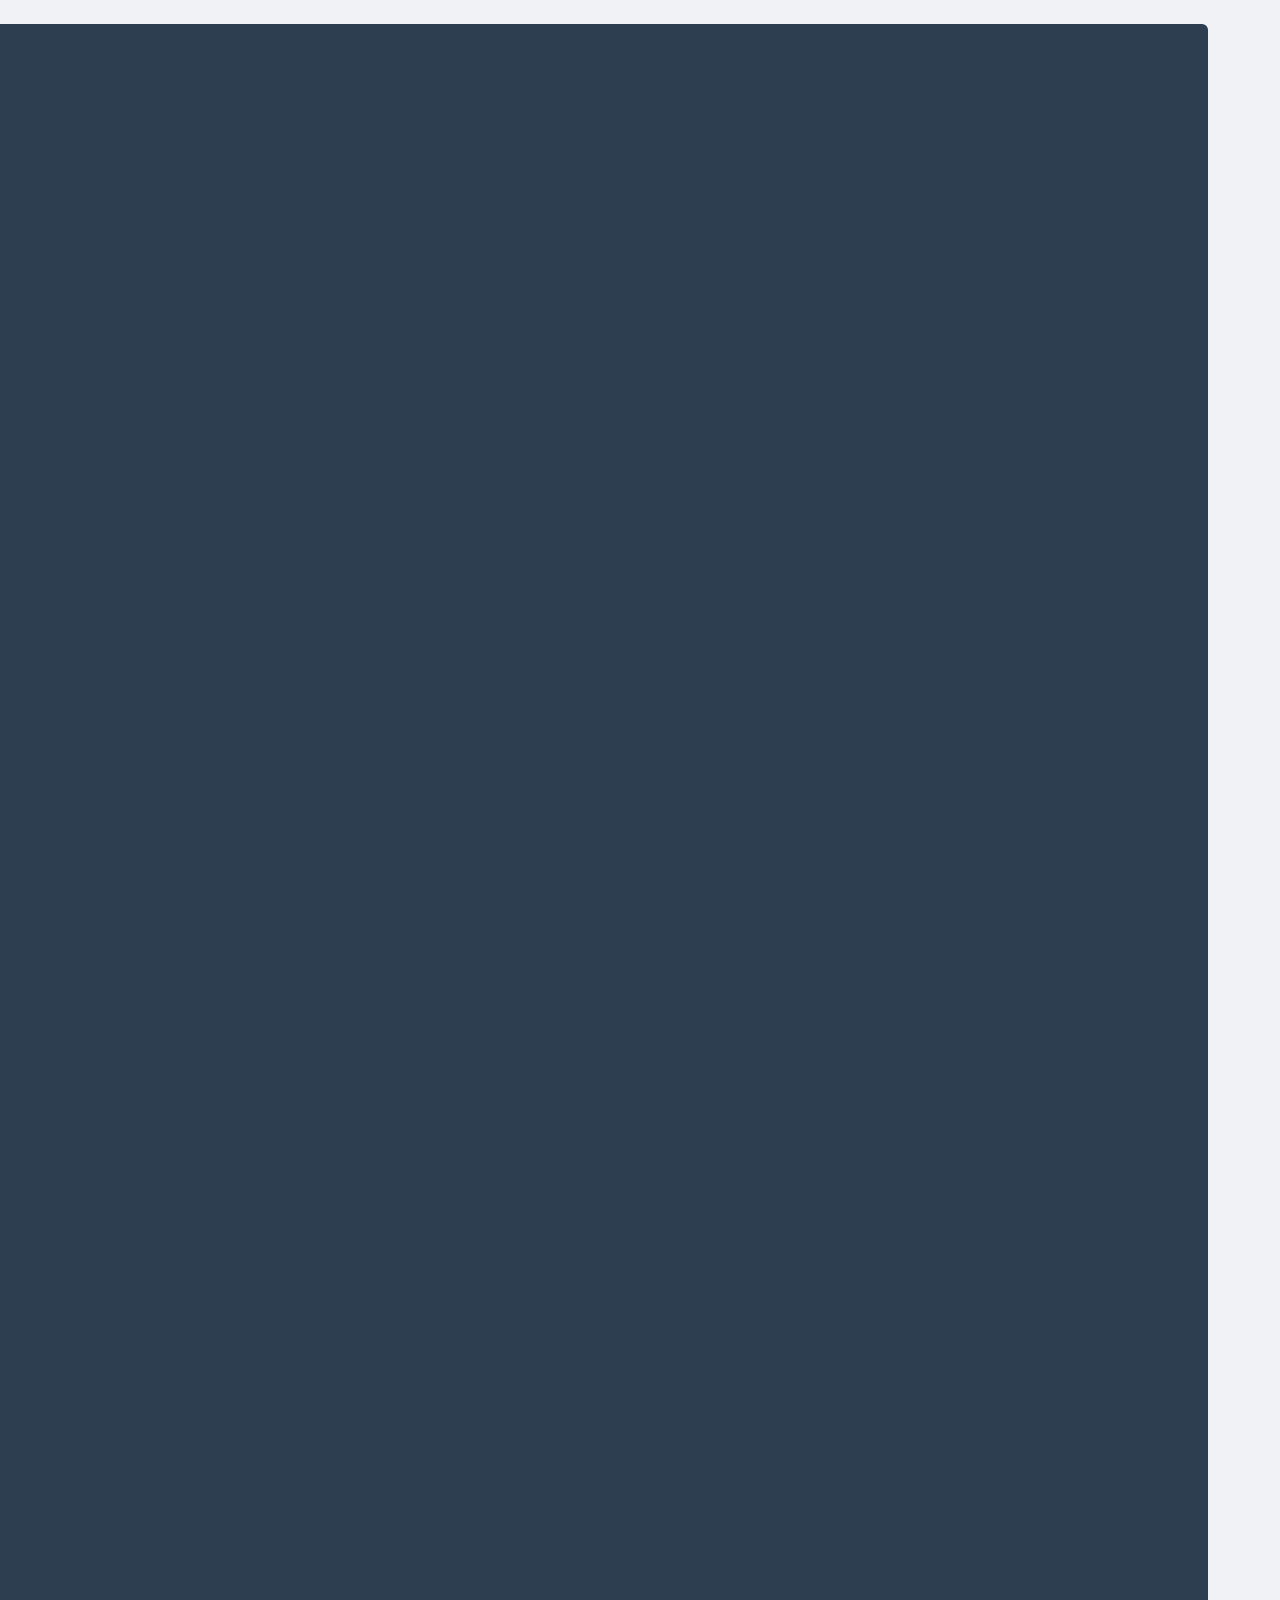
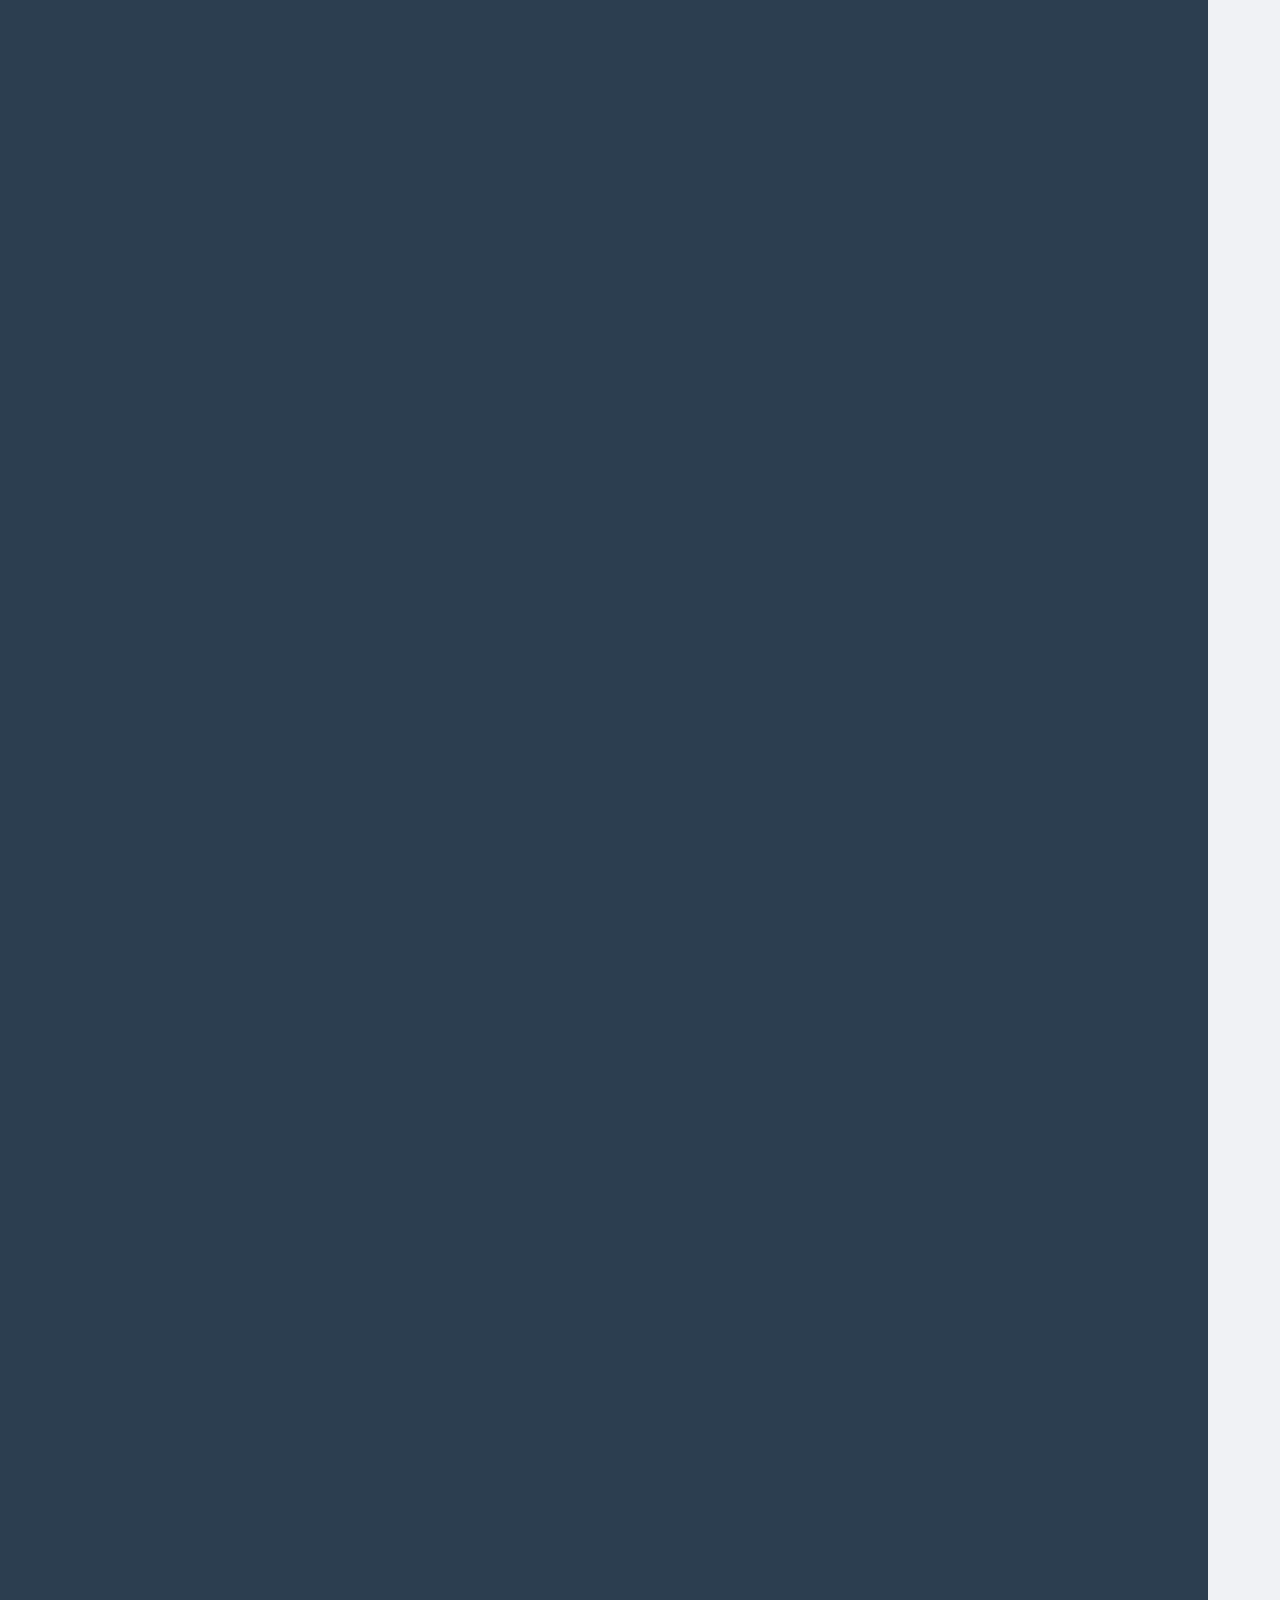
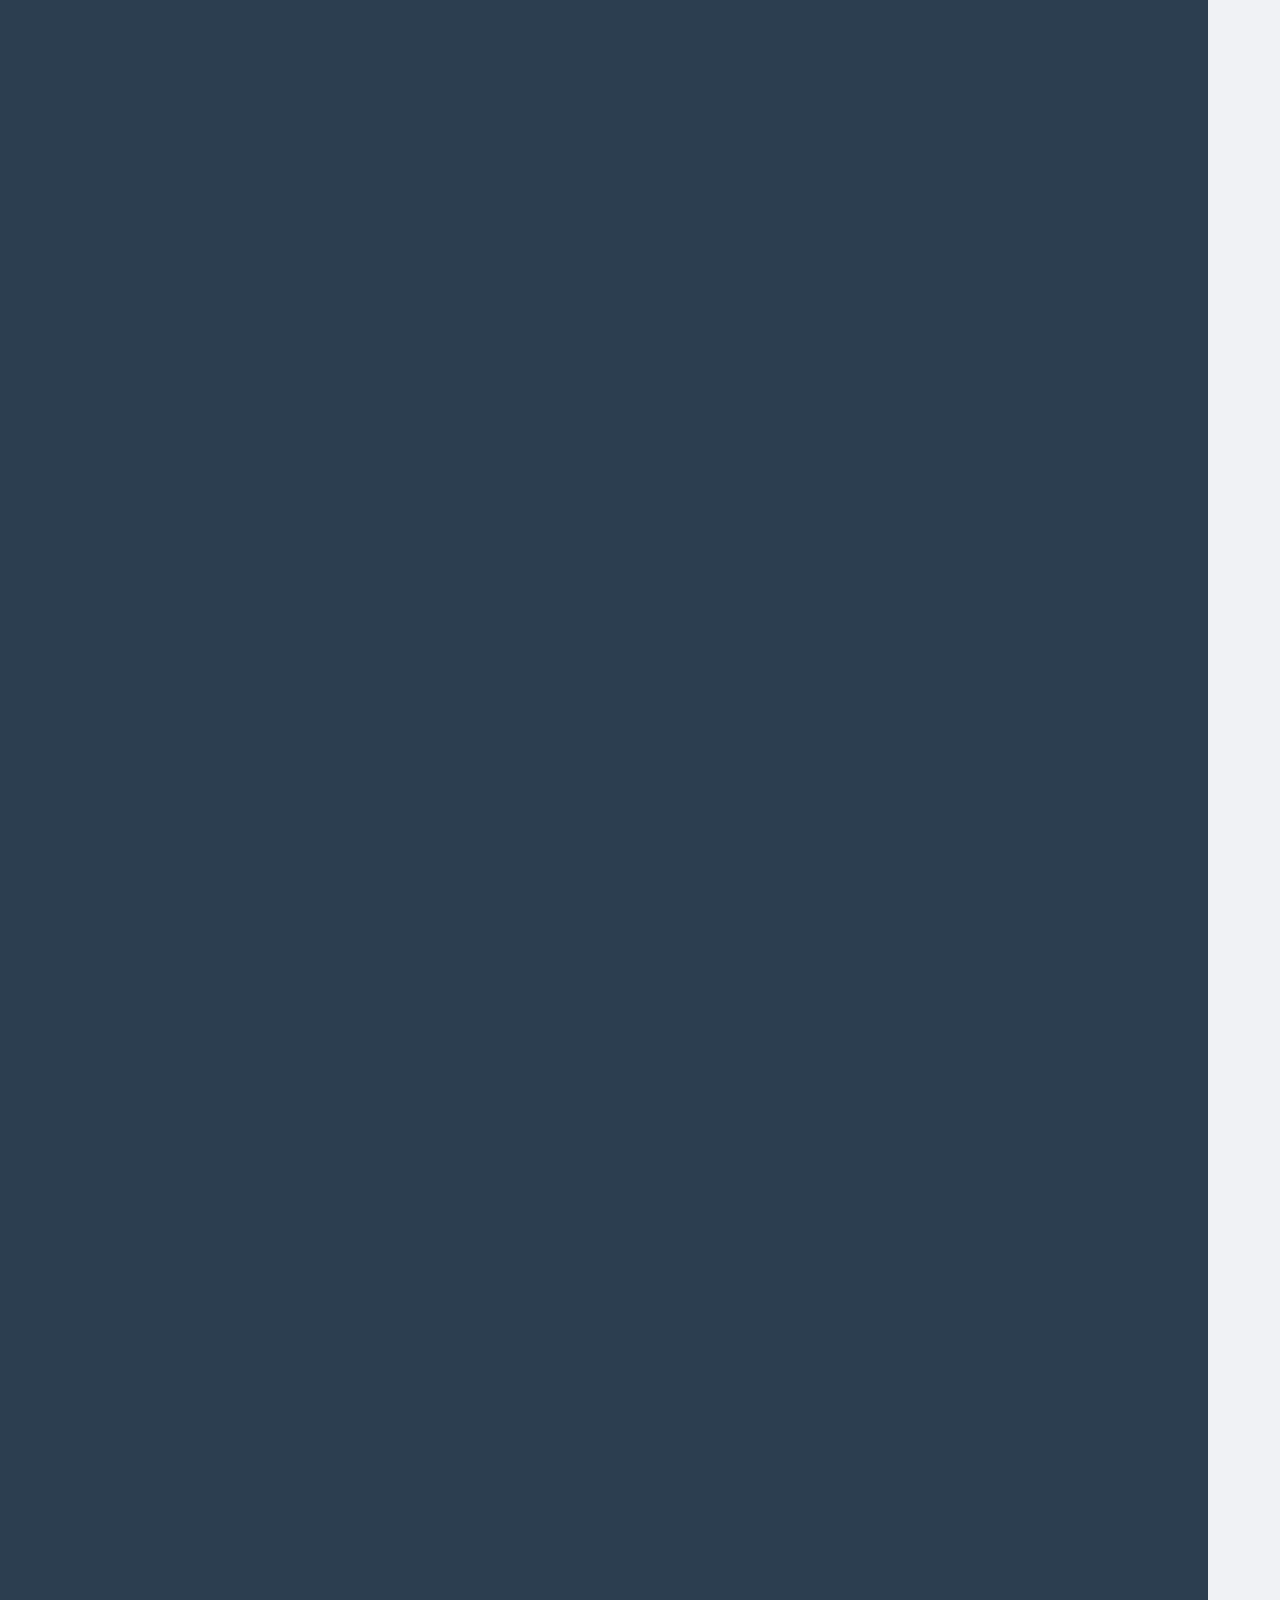
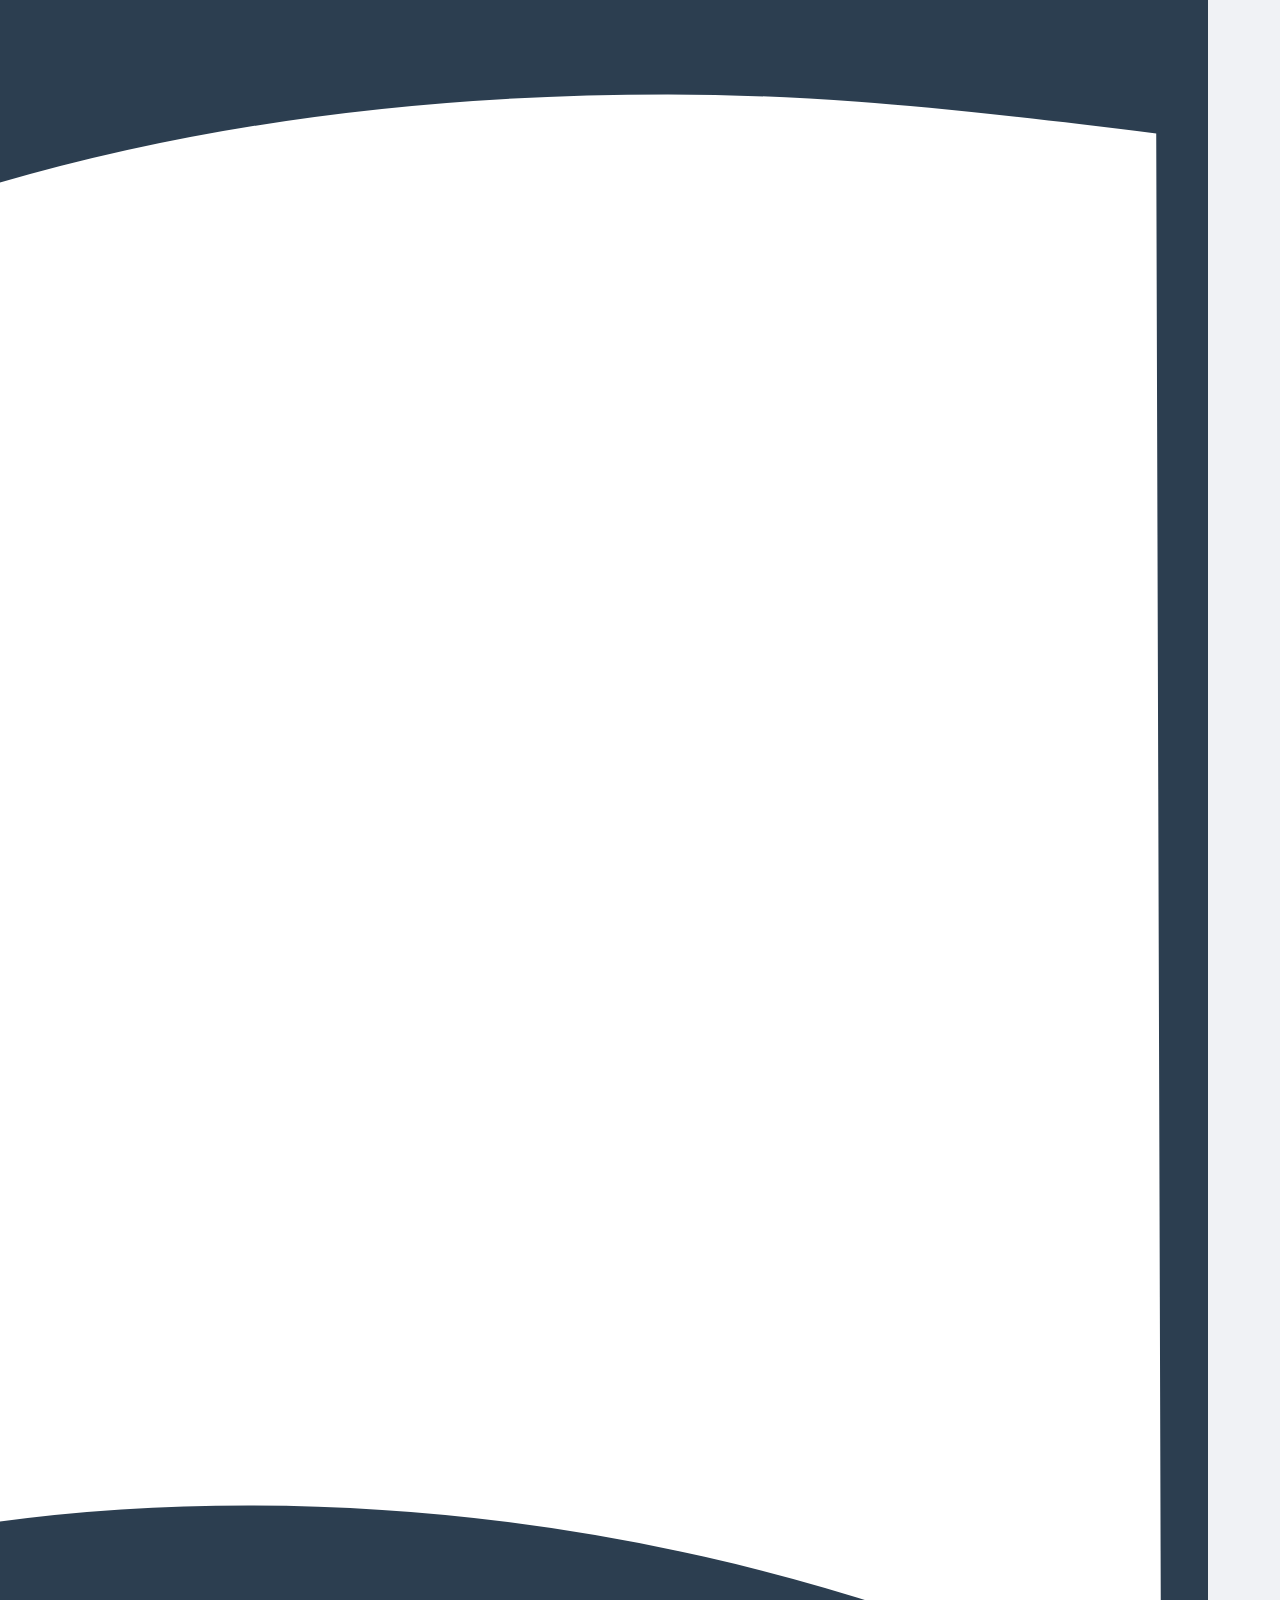
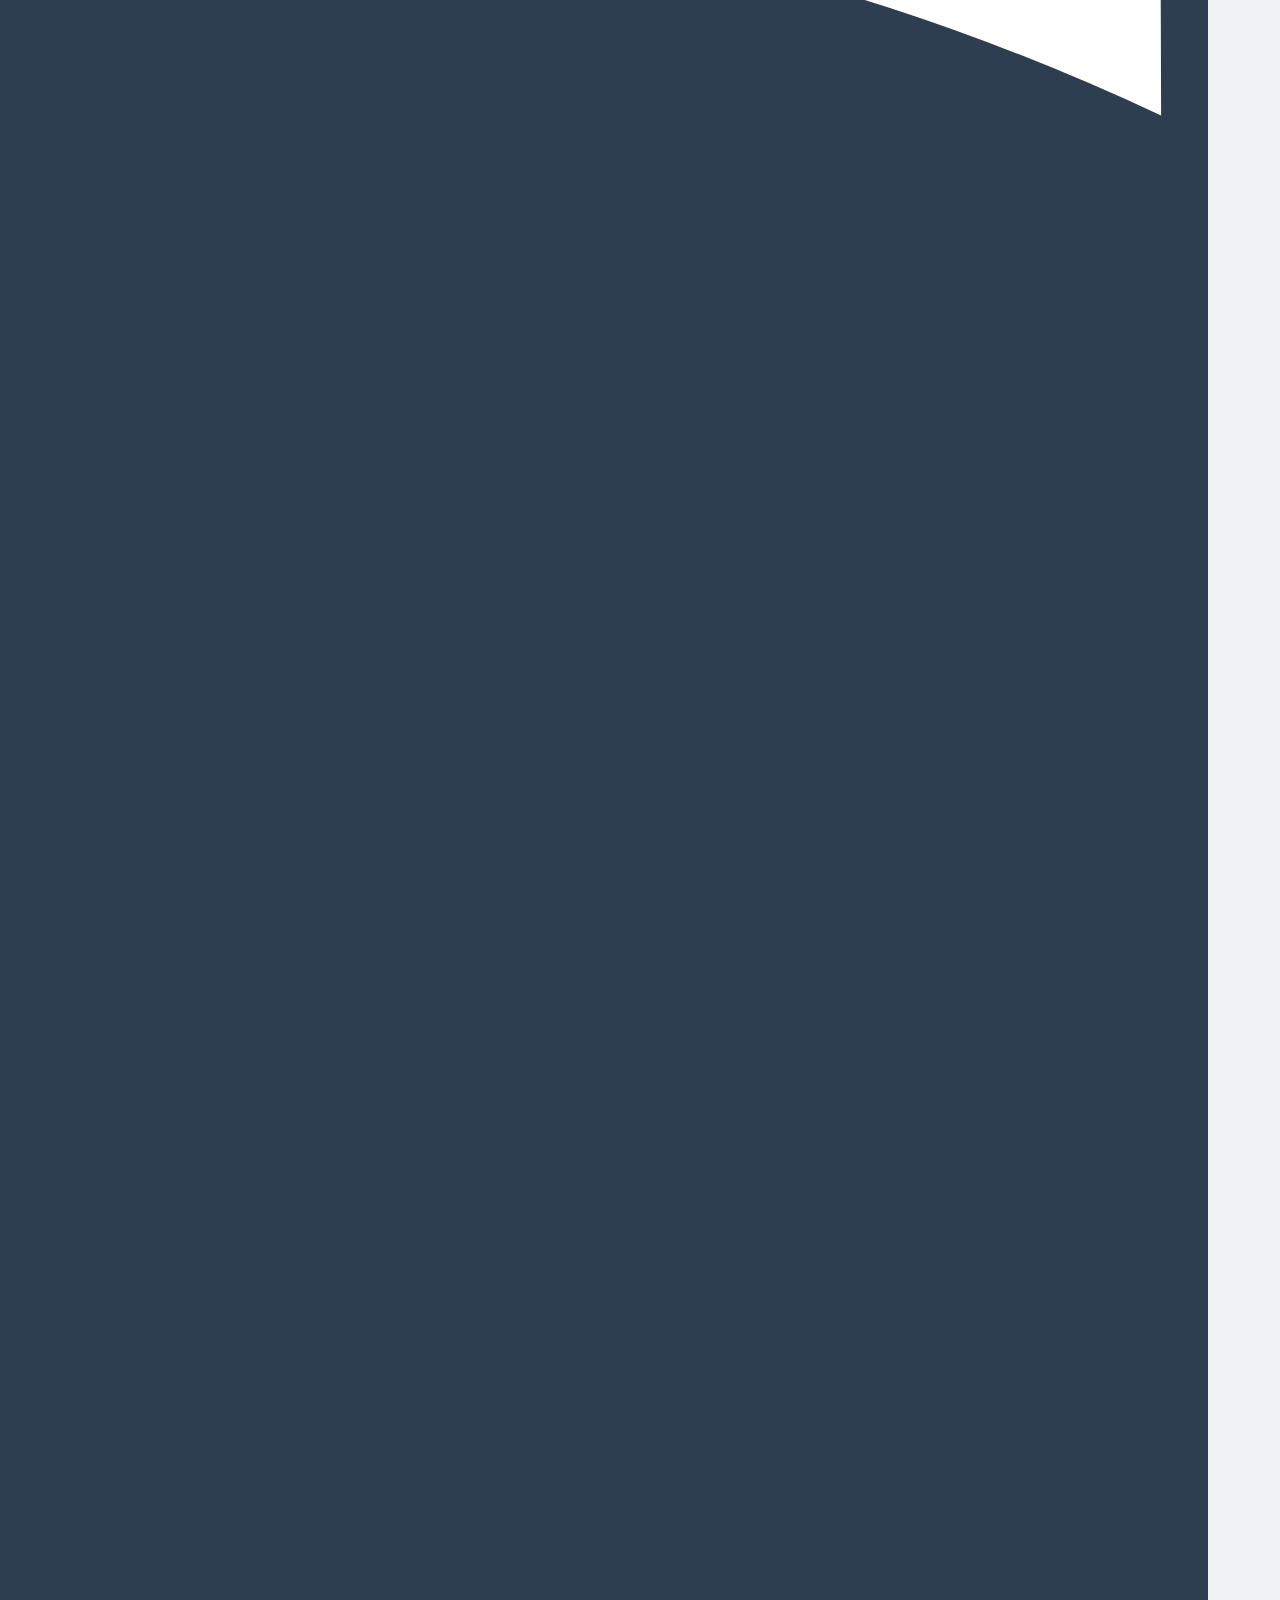
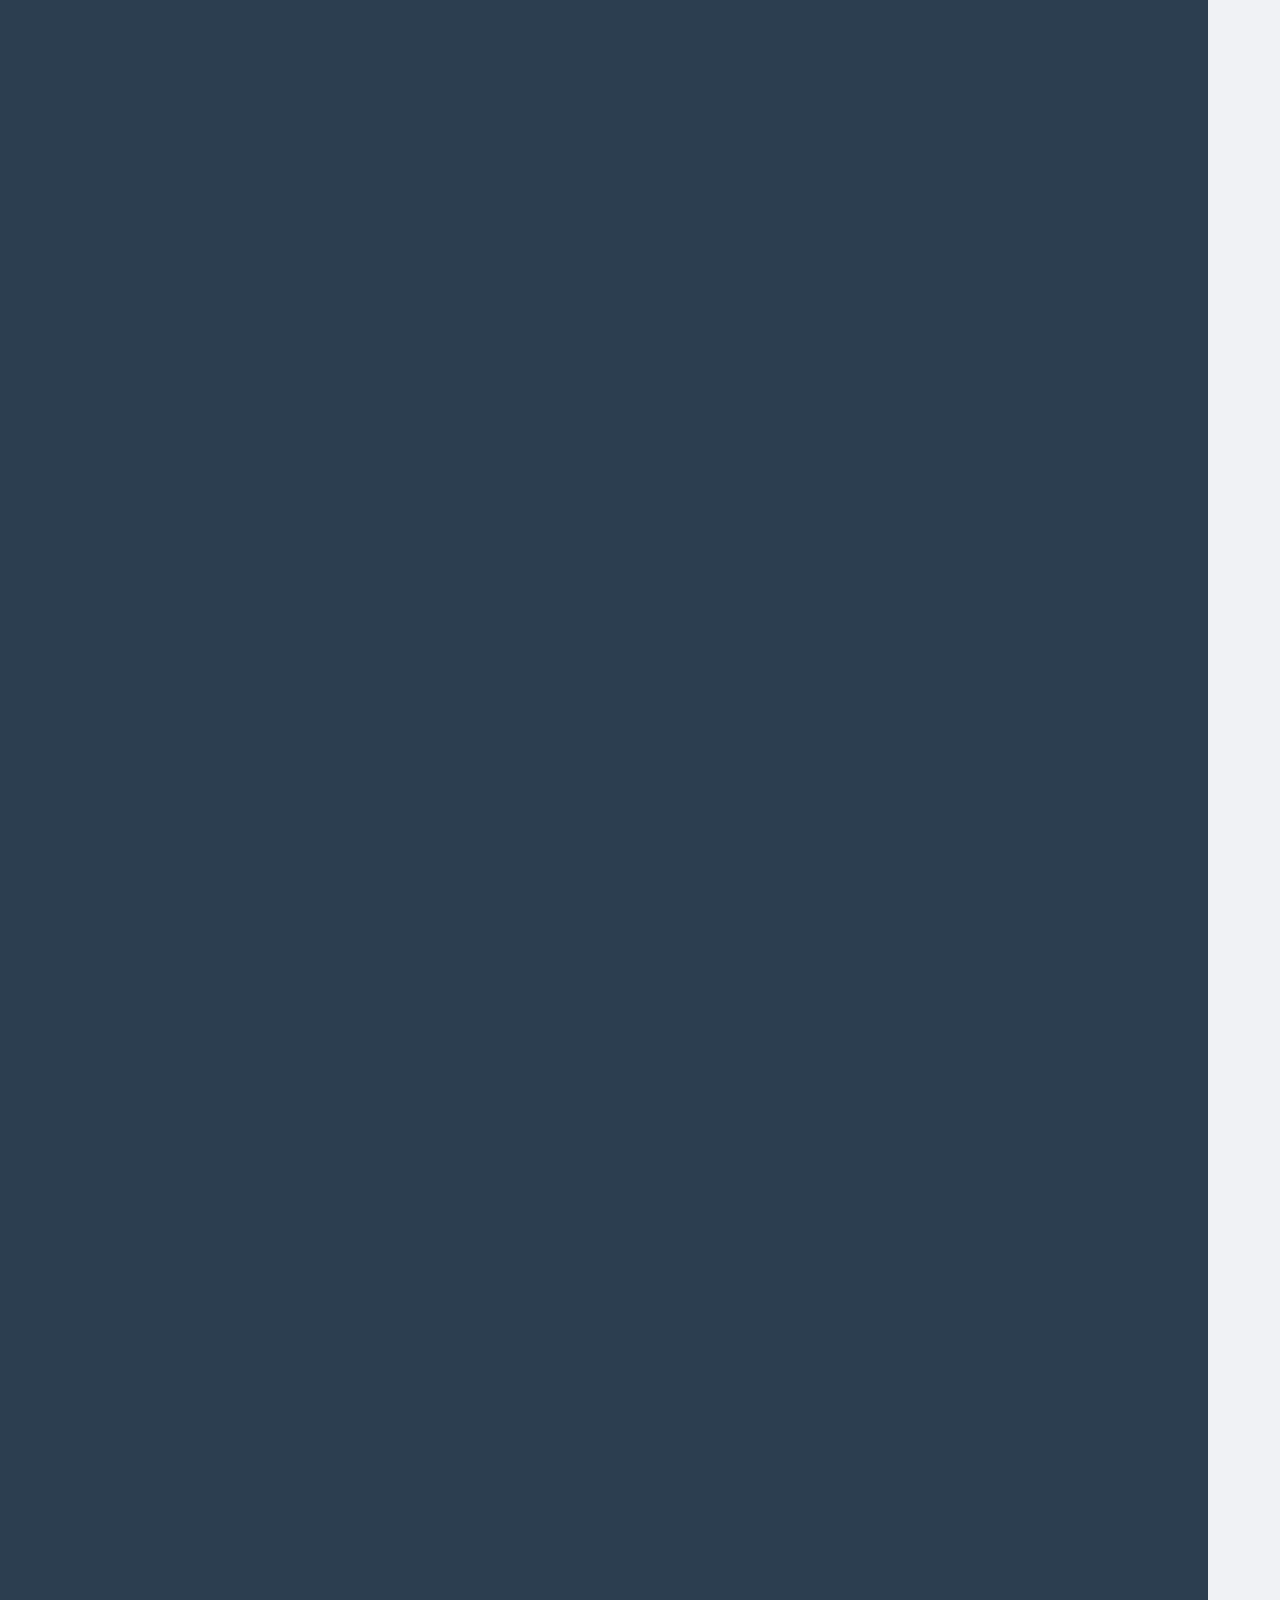
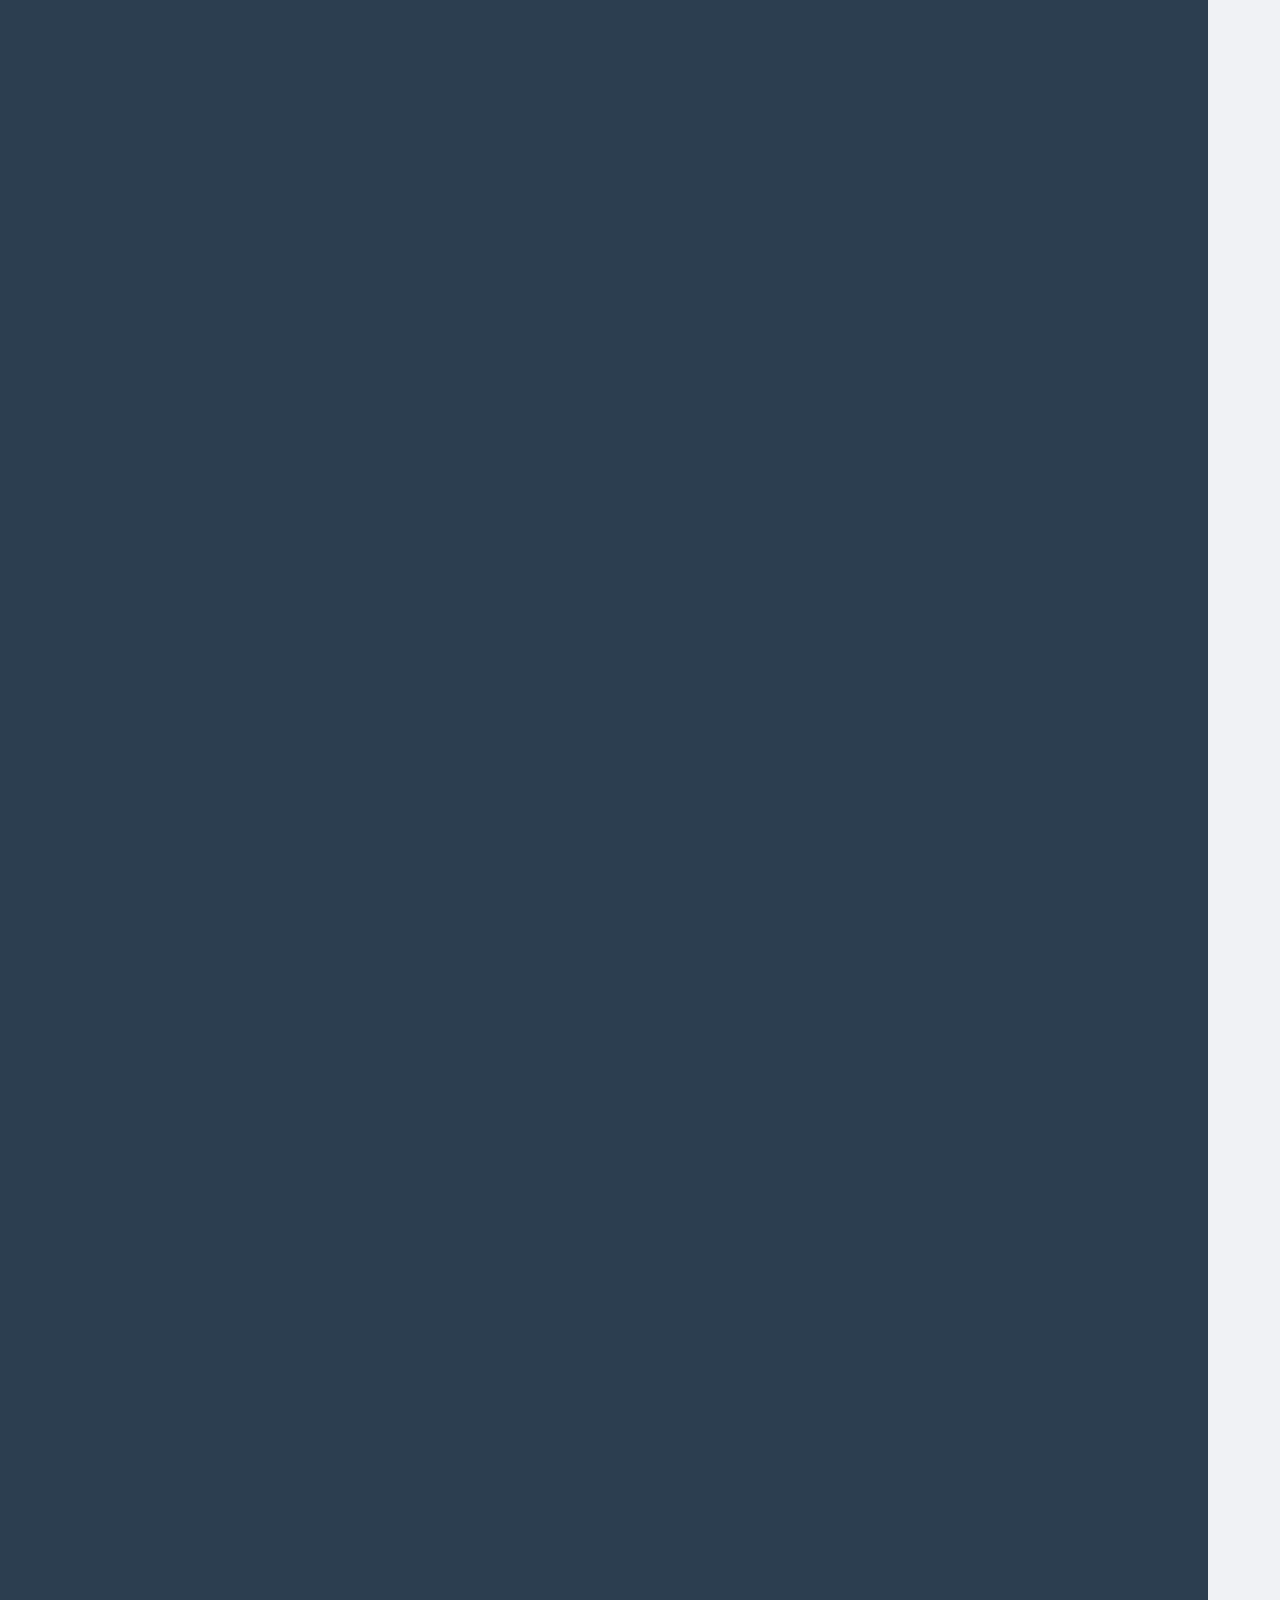
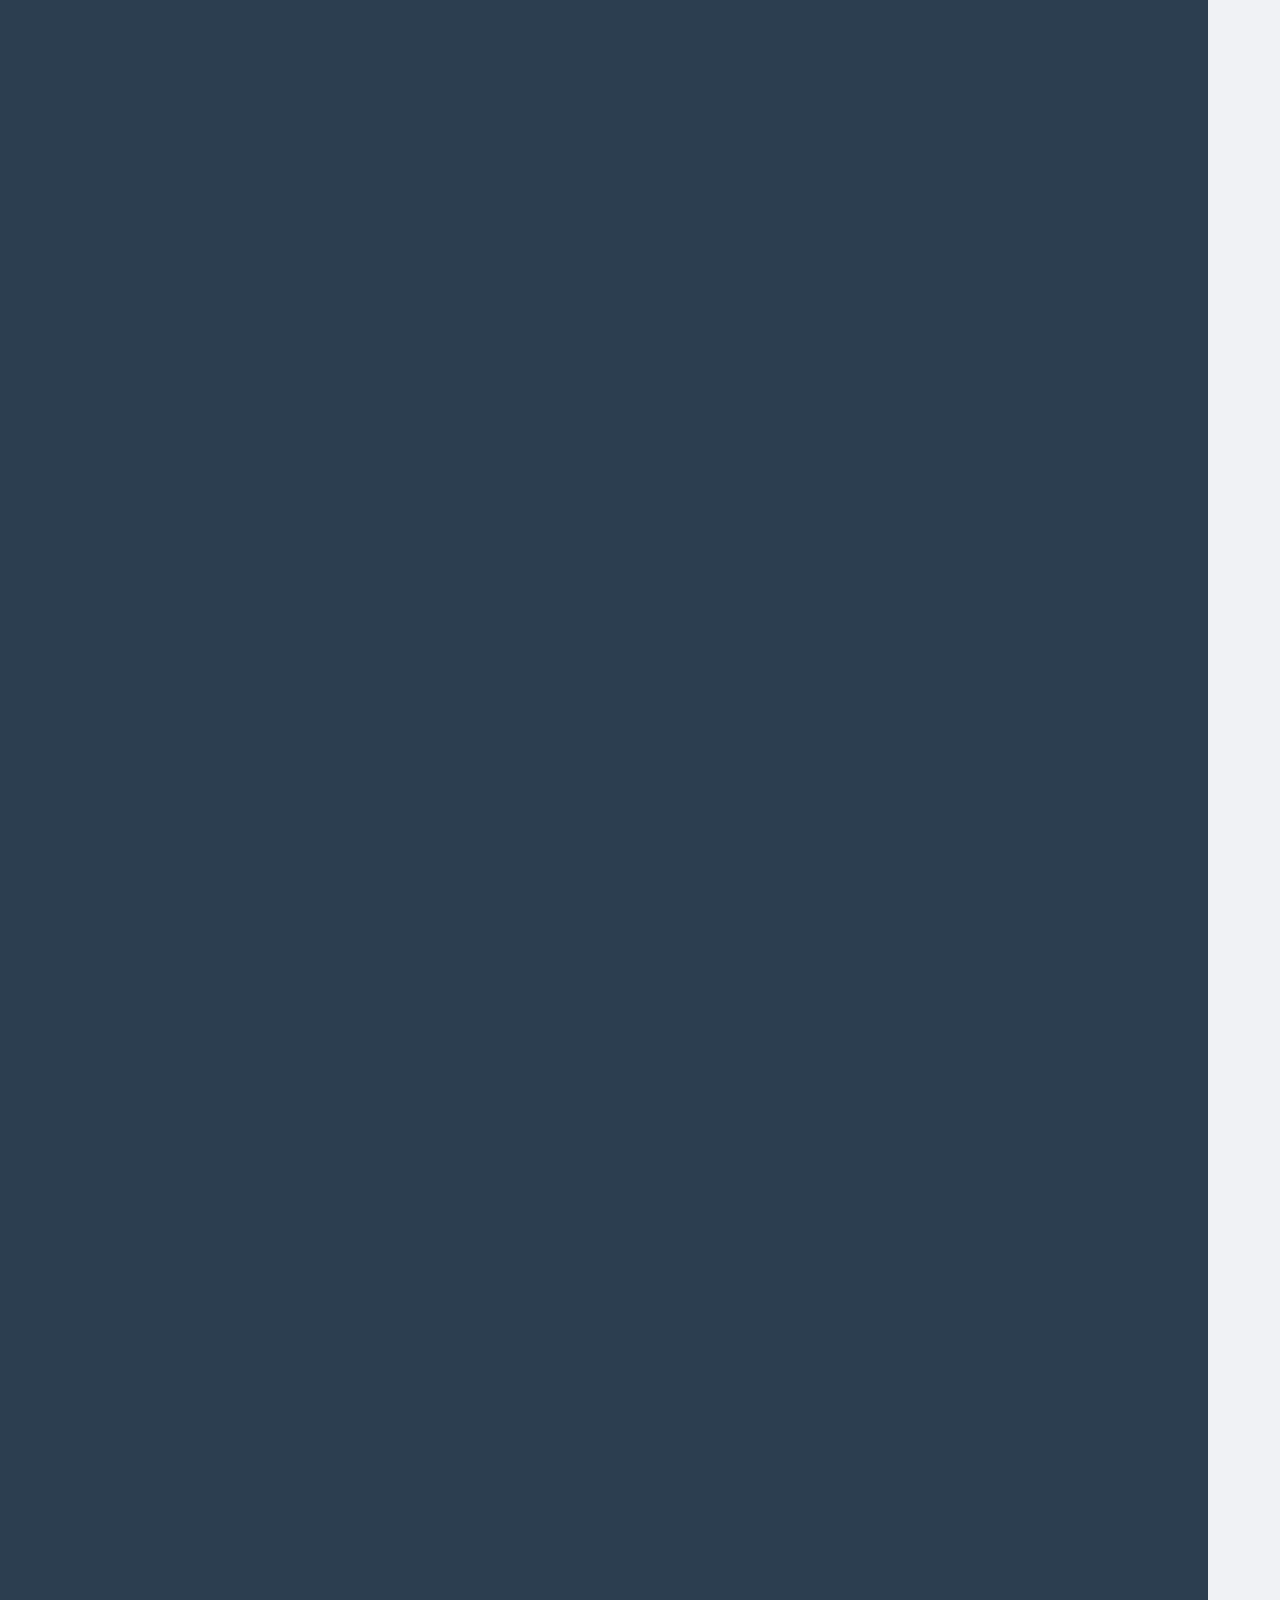
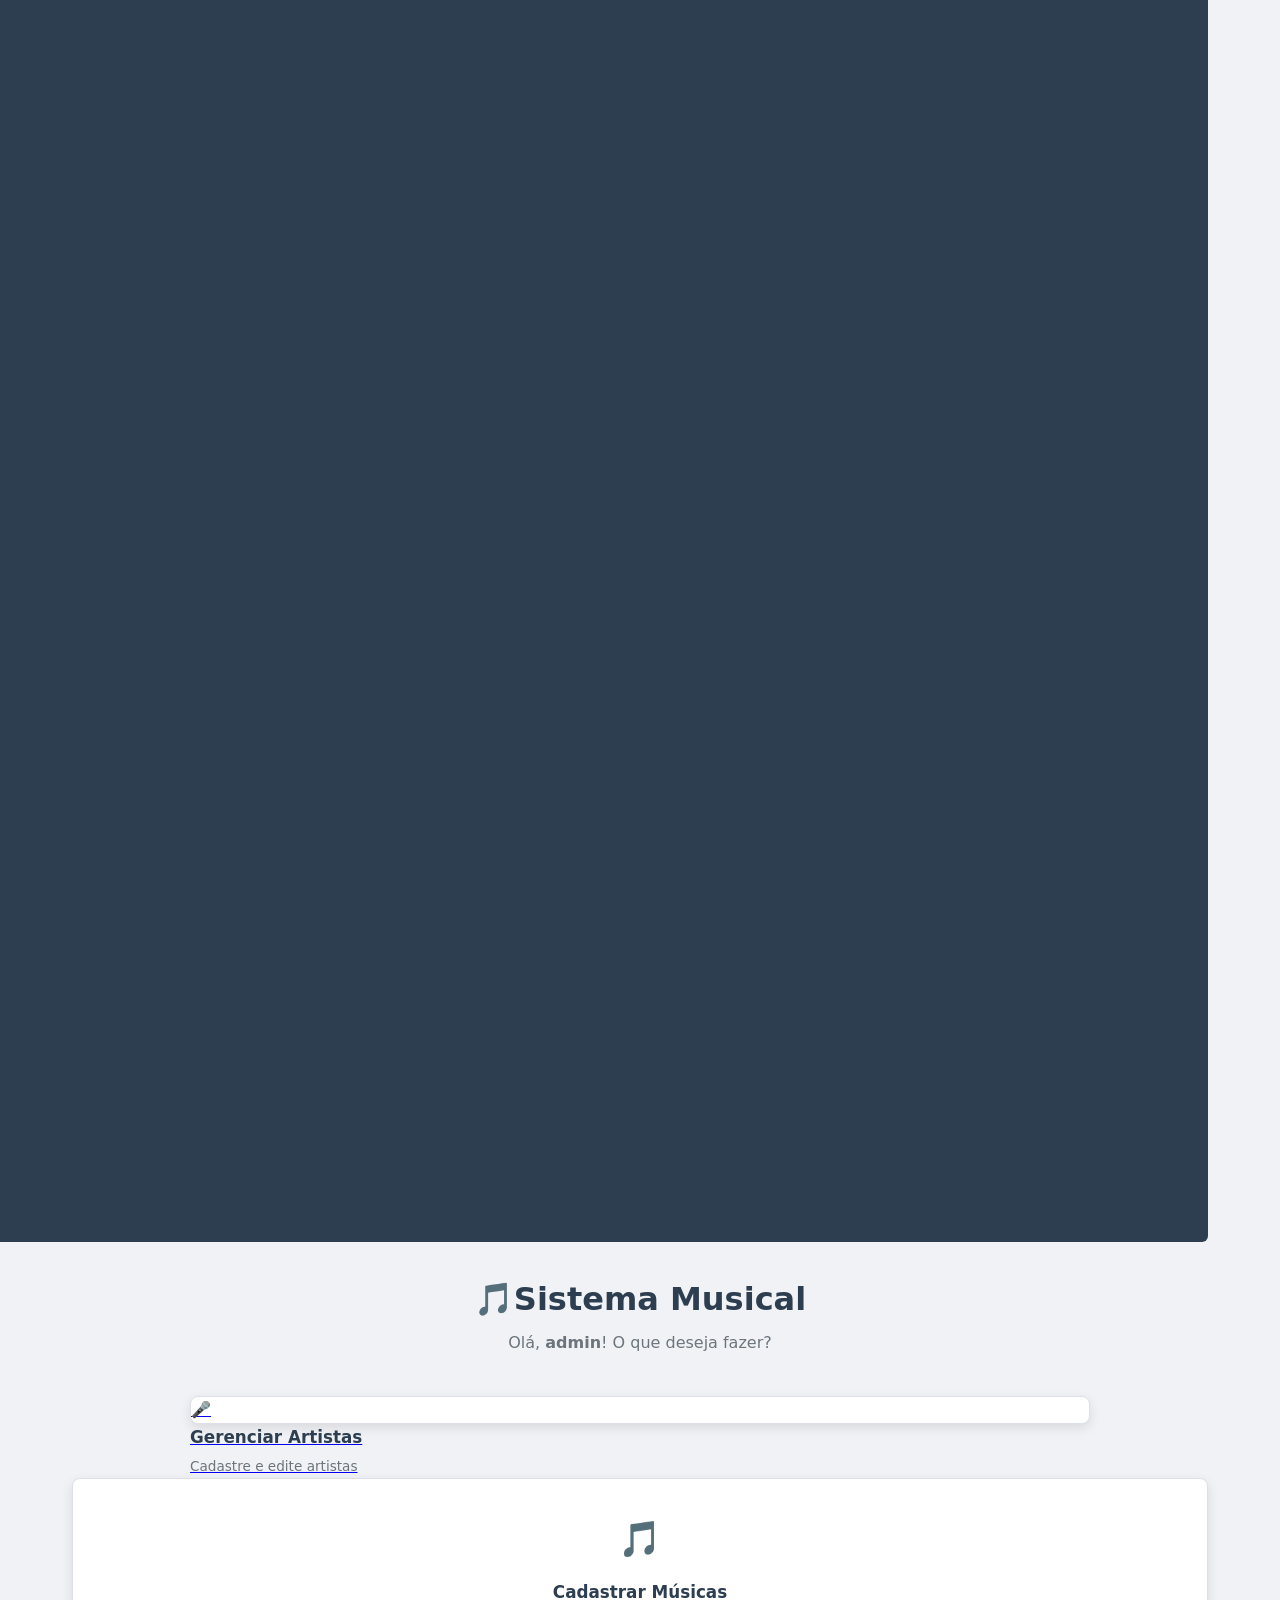
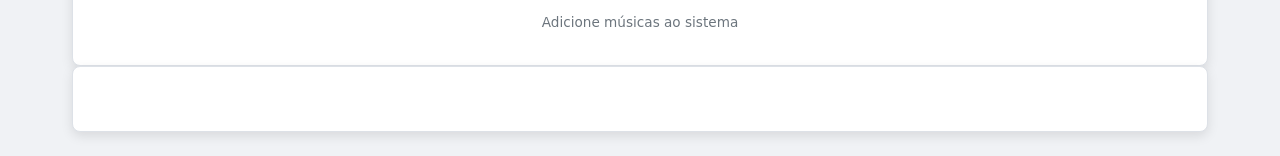
<file: Index.HTML>
<!DOCTYPE html>
<html lang="pt-br">
<head>
    <meta charset="UTF-8">
    <meta name="viewport" content="width=device-width, initial-scale=1.0">
    <title>Menu Principal - Sistema Musical</title>
    <link rel="icon" href="data:image/svg+xml,<svg xmlns=%27http://www.w3.org/2000/svg%27 viewBox=%270 0 100  100%27><text y=%27.9em%27 font-size=%2790%27>🎵</text></svg>">
    <link rel="stylesheet" href="styles.css">
</head>
<body>

    <!-- Container: caixa com largura máxima, centralizada. Usada em todas as telas, menos no login. -->
     <div class="container">
        <!-- topbar:barra de cima, 0 css (flex-end) joga o botão sair para a direita -->
        <div class="topbar">
            <a href="login.HTML" class="btn-back">🚪 Sair</a>
        </div>

        <!-- Page-header: as boas-vindas, centralizadas. -->
         <div class="page-header">
            <h1>🎵Sistema Musical</h1>
            <p>Olá, <strong>admin</strong>! O que deseja fazer?</p>
         </div>

         <!-- menu-grid: a grade dos 3 cards, 0 CSS usa display: grid para colocá-los lado a lado. -->
          <div class="menu-grid">
            <a href="cadastro_artista.HTML">
                <div class="menu-card icon">🎤</div>
                <div class="menu-card-title">Gerenciar Artistas</div>
                <div class="menu-card-desc">Cadastre e edite artistas</div>
            </a>
          </div>

          <div class="menu-card">
            <a href="cadastro_musica.HTML">
          <div class="menu-card-icon">🎵</div>
          <div class="menu-card-title">Cadastrar Músicas</div>
          <div class="menu-card-desc">Adicione músicas ao sistema</div>
          </a>
        </div>

         <div class="menu-card">
            <a href="listagem_musicais.HTML"
         </div>
     </div>

    
</body>
</html>
</file>
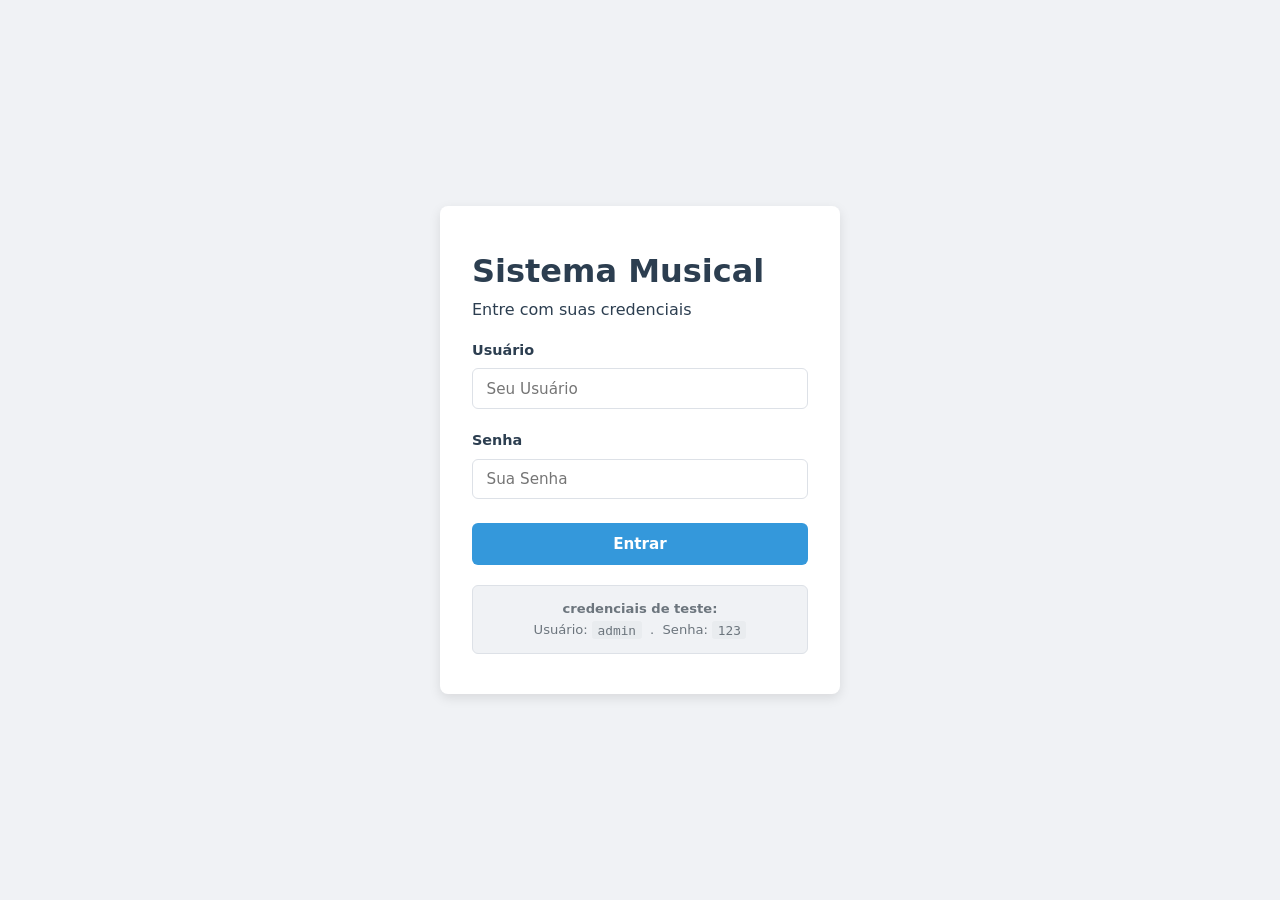
<file: login.HTML>
<!DOCTYPE html>
<html lang="pt-br">
<head>
    <meta charset="UTF-8">
    <meta name="viewport" content="width=device-width, initial-scale=1.0">
    <title>Menu Principal - Sistema Musical</title>
    <link rel="icon" href="data:image/svg+xml,<svg xmlns=%27http://www.w3.org/2000/svg%27 viewBox=%270 0 100  100%27><text y=%27.9em%27 font-size=%2790%27>🎵</text></svg>">
    <link rel="stylesheet" href="styles.css">
</head>
<body class="login-page">
    <div class="login-card">
        <h1> Sistema Musical</h1>
        <p> Entre com suas credenciais</p>
    
    <form method="post" action="#">
        <div class="form-group">
            <label for="usuario">Usuário</label>
            <input type="text" 
            id="usuario" 
            name="usuario" 
            required 
            autocomplete="username" 
            placeholder="Seu Usuário">
        </div>
        
        <!-- Senha: Igual, com Type="password" -->
         <div class="form-group">
            <label for="senha">Senha</label>
            <input type="password"
            id="senha"
            name="senha"
            required
            autocomplete="current-password"
            placeholder="Sua Senha">
         </div>
         <button type="submit" class="btn-primary">Entrar</button>
    </form>

    <!-- login-hint: a dica com as credenciais de teste. <code> mostra em fonte de código. -->
        <div class="login-hint">
            <strong> credenciais de teste:</strong><br>
            Usuário: <code>admin</code> &nbsp;.&nbsp; Senha: <code>123</code>
            <!-- &nbsp; = espaço que não quebra a linha. -->
        </div>
    </div>
</body>
</html>
</file>
<file: styles.css>
/* : root guarda as variáveis. Escrevemos o valor UMA vez e usamos em todo lugar com var(--nome). Para mudar a identidade visual do sistema, basta trocar as cores aqui. */

:root {
    --primary: #2c3e50; /* azul bem escuro: títulos, cabeçalhos da tabela */
    --blue: #3498db; /* azul: botão principal e editar */
    --blue-dark: #2980b9; /* azul escuro: hover*/
    --green: #27ae60; /*verde: botão de músicas*/
    --red: #e74c3c; /*vermelho: exluir e o * de obrigatório*/
    --red-darky: #c0392b;
    --bg: #f0f2f5; /*fundo cinza claro da página*/
    --surface: #ffffff; /*fundo dos cartões*/
    --border: #dde1e7; /*cor das bordas*/
    --text: #2c3e50;
    --text-muted: #6c757d; /*texto cinza, menos importante*/
    --shadow-sm: 0 1px 3px rgba(0,0,0,.08); /*sombra fraca*/
    --shadow-md: 0 4px 12px rgba(0,0,0,.10); /*sombra média*/
    --radius: 8px; /* arredontamento dos cantos*/
    --font: 'Segoe UI', system-ui, -apple-system, sans-serif;
}
/* Reset: zera as margens que o navegador coloca sozinho.
box-sizing: border-box faz a larhura já incluir padding e borda*/
*,*::before, *::after {
    margin: 0;
    padding: 0;
    box-sizing:border-box;
}

/* A página inteira: fonte, fundo e cor do texto */
body {
    font-family: var(--font);
    background-color: var(--bg);
    color: var(--text);
    line-height: 1.6; /* espaço entre as linhas do texto*/
    min-height: 100vh; /* mínimo da altura de toda a tela*/
}

/* Todo o formulário vira u cartão branco com sombra */
form {
    background: var(--surface);
    padding: 2rem;
    border-radius: var(--radius);
    box-shadow: var(--shadow-md);
    margin-bottom: 2rem;
}

/* Espaço embaixo de cada grupo (rótulo + campo). */
.form-group {
    margin-bottom: 1.25rem;
}

/* display: block coloca o rótulo numa linha só dele, em cima do campo. */
 label {
    display: block;
    margin-top: 1rem;
    margin-bottom: 0.4rem;
    font-size: .9rem;
    font-weight: 600;
    color: var(--primary);
}
 /* Os campos ocupam a largura toda e ganham borda fina. 
 textarea e select já ficam prontos para as próximas telas. */
 input[type="text"],
 input[type="password"],
 textarea,
 select {
    width: 100%;
    padding: .65rem .85rem;
    border: 1.5px solid var(--border);
    border-radius: 6px;
    font-size: .95rem;
    font-family: var(--font); /* sem isso o campo vai utilizar outra fonte */
    color: var(--text);
    background: var(--surface);
    transition: border-color .2s, box-shadow .2s; /*deixa suave*/
 }

 /* ;focus = quando a pessoa clica no campo. A borda fica azul */
 input:focus,
 textarea:focus,
 select:focus {
    outline: none;
    border-color: var(--blue);
    box-shadow: 0 0 0 3px rgba(52, 152, 219,.15);
 }

 /* Seletor em grupo (vírgulas): TODOS os botões do sistema tem omesmo formato. Cada um ganha a sua cor mais abaixo */
 .btn-primary,
 .btn-edit,
 .btn-delete,
 .btn-music,
 .btn-back,
 .btn-youtube {
    display: inline-flex;
    align-items: center; /* ícone e texto alinhados*/
    justify-content: center;
    gap: .35rem;
    padding: .55rem 1.1rem;
    border: none;
    border-radius: 6px;
    font-size: 875rem;
    font-weight: 600;
    font-family: var(--font);
    cursor: pointer; /*mãozinha do mouse*/
    text-decoration: none; /*links sem sublinhados*/
    white-space: nowrap; /*texto não quebra linha*/
    transition: background-color .2s, transform .15s, box-shadow .2s;
    line-height: 1.4;
 }

 /* Botão principal: azul. No hover escurece e sobre 1px */
 .btn-primary {
    padding: .65rem;
    font-size: .95rem;
    background: var(--blue);
    color: #ffffff;
 }
 .btn-primary:hover {background:var(--blue-dark); transform: translateY(-1px); box-shadow: var(--shadow-sm);}

 /* Voltar e sair:escuro */
 .btn-back {background: var(--primary); color: #fff; }
 .btn-back:hover {background: #1a232f; }

 /* 0 body do login vira flex para centralizar o cartão:  justify-content = horizontal, align-items = vertical */
 .login-page {
    display: flex;
    justify-content: center;
    align-items: center;
    min-height: 100vh;
    background: var(--bg);
    padding: 1rem;
 }

 /* 0 cartão branco, com no máximo 400px de largura */
 .login-card {
    background: var(--surface);
    padding: 2.5rem 2rem;
    border-radius: var(--radius);
    box-shadow: var(--shadow-md);
    width: 100%;
    max-width: 400px;
 }

 /* 0 form já é um cartão (seção 2). DEntro do login-card tiramos o fundo e a sombra para não ficar "caixa dentro de caixa" */
 .login-card form {
    background: none;
    box-shadow: none;
    padding: 0;
    margin: 0;
 }

 .login-header {
    text-align: center;
    margin-bottom: 1.75rem;
 }

 .login-header h1 {
    font-size: 1.6rem;
    color: var(--primary);
    margin-bottom: .25rem;
 }

 .login-header p {
    color: var(--text-muted);
    font-size: .9rem;
 }

 /* Seletor com espaço = "que está dentro de". só o botão do login ocupa a largura toda */

 .login-card .btn-primary {
    width: 100%;
    margin-top: .25rem;
 }

 /* A caixinhs com a dica das credenciais */
 .login-hint {
    margin-top: 1.25rem;
    padding: .75rem 1rem;
    background:var(--bg);
    border-radius: 6px;
    text-align: center;
    font-size: .82rem;
    color: var(--text-muted);
    border: 1px solid var(--border);
 }

 .login-hint code {
    background: #e9ecef;
    padding: .1rem .35rem;
    border-radius: 3px;
    font-size: .8rem;
 }
 /* --- LAYOUT BASE --- */
 /* Largura máxima de 1200px. margin: 0 auto centralizada a caixa */
.container {
    max-width: 1200px;
    margin: 0 auto;
    padding: 24px 32px;
}

/* --- MENU PRINCIPAL --- */
/* flex-end empurra o botão para Sair a direita */
.topbar {
    display: flex;
    justify-content: flex-end;
    margin-bottom: 2rem;
}

.page-header {
    text-align: center;
    margin-bottom: 2.5rem;
}

.page-header h1 {
    font-size: 2rem;
    color: var(--primary);
    margin-bottom: .35rem;
}
 .page-header p { color: var(--text-muted); font-size: 1rem; }

 /* A grade dos cards. auto-fit minmax(240px, 1fr):
 "coloque quantas colunas couberem, cada uma com no mínimo 240px". No celular os cards descem sozinhos */
 .menu-grid {
    display: grid;
    grid-template-columns: repeat(auto-fit, minmax(240px, 1fr));
    gap: 1.25rem;
    max-width: 900px;
    margin: 0 auto;
 }

 .menu-card {
    background: var(--surface);
    border-radius: var(--radius);
    box-shadow: var(--shadow-md);
    transition: transform .2s, box-shadow .2s;
    border: 1px solid var(--border);
 }

 /* Com o mouse emcima, o card sobe 4px e a sombra cresce */
 .menu-card:hover {
    transform: translateY(-4px);
    box-shadow: 0 8px 20px rgba(0, 0, 0,.13);
 }

 /* display: block faz o link ocupar o card inteiro (tudo clicável) */
 .menu-card a {
    display: block;
    padding: 2rem 1.25rem;
    text-align: center;
    text-decoration: none;
    color: var(--text);
 }

 .menu-card-icon {font-size: 2.2rem; margin-bottom: .75rem;}
 .menu-card-title {font-size: 1.05rem; font-weight: 600; color: var(--primary); margin-bottom: .35rem;}
 .menu-card-desc {font-size: .85rem; color: var(--text-muted);}

 .btn-edit {background: var(--blue); color: #fff;}
 .btn-edit:hover {background: var(--blue-dark);}
 .btn-delete {background: var(--red); color:#fff;}
 .btn-delete:houver {background: var(--red-darky);}

 /* Vermelho do youtube, para reconhecer na hora. */
 .btn-youtube {background: #ff0000; color:#fff;}
 .btn-youtube:houver {background:#cc0000;}

 /* Todo h2 do sistema: grande, cor principal e uma linha embaixo */
 h2 {
   font-size: 1.75rem;
   font-weight: 600;
   color: var(--primary);
   margin-bottom: 1.5rem;
   padding-bottom: .75rem;
   border-bottom: 2px solid var(--border);
 }

 /* ---------CABEÇALHO DA PÁGINA COM AÇÕES--------------
 usado na biblioteca e nos dois cadatros */
 /* space-between: título na esquerda, botões na direita.
 flex-wrap: se faltar espaço, os botões descem. */
 .page-header-bar {
   display: flex;
   align-items: center;
   justify-content: space-between;
   gap: 1rem;
   margin-bottom: 1.5rem;
   padding-bottom: .75rem;
   border-bottom: 2px solid var (--border);
   flex-wrap: wrap;
 }

 /* A barra já tem linha embaixo. Tiramos a linha do h2 que está dentro dela, senão ficariam duas. */
 .page-header-bar h2 {
   margin: 0;
   padding: 0;
   border: none;
   font-size: 1.75rem;
   font-weight: 600;
   color: var(--primary);
 }

.page-header-bar .header-actions {
   display: flex;
   gap: .6rem;
   flex-wrap: wrap;
   align-items: center;
}

/* ==== TABELAS ==== */
/* A caixa da tabela. overflow:hidden corta o que passa dos cantos redondos (senão o cabeçalho escuro "vaza" no canto) */
.table-container {
   background: var(--surface);
   border-radius: var(--radius);
   box-shadow: var(--shadow-md);
   overflow: hidden;
   margin-bottom: 1.5rem;
}

/* border-collapse: as bordas das células viram uma só*/
table {
   width: 100%;
   border-collapse: collapse;

}

/* Espaço dentro das células e uma linha fina entre as linhas */
th, td {
   padding: 12px 16px;
   text-align: left;
   vertical-align: middle;
   border-bottom: 1px solid var(--border);
}

/* Cabeçalho escuro, letra branca e MAIÚSCULA */
th {
   background: var(--primary);
   color: #fff;
   font-size: .82rem;
   font-weight: 600;
   letter-spacing: .04em;
   text-transform: uppercase;
   white-space: nowrap;
}

tbody tr:last-child td {border-bottom: none;} /*a última linha sem borda */
tbody tr:houver {background: #f8fafc;} /*linha clareia com o mouse */

/* Larguras fixas das colunas pequenas */
.col-foto,
.col-capa {width: 90px; white-space: nowrap;}
.col-youtube { width: 110px; white-space: nowrap;}
.col-acoes { white-space: nowrap;}

/* Editar, Excluir (e Música) lado a lado */
.sction-buttons {
   display: flex;
   gap: 6px;
   align-items: center;
   flex-wrap: nowrap;
}

/* A miniatura da capa ou da foto de verdade */
.table-thumbnail {
   width: 60px;
   height: 60px;
   object-fit: cover;
   border-radius: 6px;
   display: block;
}

/* O quadrado "Sem capa / Sem foto": borda tracejada e texto no meio*/
.no-image {
   width: 60px;
   height: 60px;
   background: var(--bg);
   border: 1.5px dashed var(--border);
   border-radius: 6px;
   display: flex;
   align-items: center;
   justify-content: center;
   font-size: .7rem;
   color: var(--text-muted);
   text-align: center;
   line-height: 1.2;
}

/* Célula de "nenhuma música encontrada" */
td.empty-cell {
   text-align: center;
   color: var(--text-muted);
   padding: 2rem;
   font-size: .95rem;
}
 
/* ------------------FILTROS----------------------*/
.filters {
   background: var(--surface);
   padding: 1.25rem 1.5rem;
   border-radius: var(--radius);
   box-shadow: var(--shadow-sm);
   margin-bottom: 1.5rem;
   border: 1px solid var(--border);
}

/* Os filtros lado a lado. flex-wrap:descem se não couber. */
.filter-group {
   display: flex;
   gap: 1rem;
   flex-wrap: wrap;
   margin-bottom: 1rem;
}

/* flex: 1 = cada filtro pega a mesma fatia do espaço. min-width impede que fique fino demais */
.filter-item {
   flex: 1;
   min-width: 180px;
}

.filter-item label {
   font-size: .82rem;
}

.filter-actions {
   display: flex;
   gap: .75rem;
   align-items: center;
}

.btn-music {background: var(--green); color: #fff; }
.btn-delete:houver {background: #219a52;}

/* [Aula 3] o subti´tulo das tabelas dos cadastros*/
h3 {
   font-size: 1.2rem;
   font-weight: 600;
   color: var(--primary);
   margin: 2rem 0 1rem; /* 2rem em cima, 0 nos lados, 1rem ebaixo*/

}
/* Setor de Atributo: só o input de atquivo.
A borda tracejada lembra "solte o arquivo aqui" */
input [type="file"] {
   width: 100%;
   padding: .5rem;
   border: 1.5px dashed var(--border);
   border-radius: 6px;
   font-size: .9rem;
   color: var(--text-muted);
   cursor: pointer;

}

/* O texto de ajuda fica embaixo do campo, pequeno e cinza */
small {
   display: block;
   margin-top: .3rem;
   font-size: .8rem;
   color: var(--text-muted);
}

/* 2 colunas iguais (1fr = uma fração do espaço).
gap: 0 entre linhas (o form-gropu já tem margem) e 2rem entre colunas */
.form-grid {
   display: grid;
   grid-template-columns: 1fr 1fr;
   gap: 0 2rem;
}

/* Os botões abaixo do formulário, lado a lado */
.form-actions {
   display: flex;
   gap: .75rem;
   align-items: center;
   margin-top: .5rem;
   grid-column: 1 / -1;
}

/* Mostra a foto já salva ao editar */
.current-image {
   display: flex;
   align-items: center;
   gap: .75rem;
   margin-top: .75rem;
   padding: .75rem;
   background: var(--bg);
   border-radius: 6px;
}
.current-image img {
   width: 64px;
   height: 64px;
   object-fit: cover; /* corta a foto sem esticar */
   border-radius: 6px;
   flex-shrink: 0;
}

.current-image small {
   margin: 0;
   color: var(--text-muted);
}

/* ==== [AULA 4] MENSAGENS 
Ex.: "Artista Cadastrado!" (success) ou "Senha Incorreta" (error) ====*/
.message {
   display: flex;
   align-items: center;
   gap: .6rem;
   padding: .85rem 1.1rem;
   border-radius: 6px;
   margin-bottom: 1.25rem;
   font-size: .95rem;
   font-weight: 500;
}

.message.success {background: #d4edda; color: #155724; border: 1px solid #c3e6cb;}
.message.error {background: #f8d7da; color: #721c24; border: 1px solid #f5c6cb;}

/* Caixa de letras: começa com 120px de altura
resize: vertical deixa esticar só para baixo */
textarea {
   min-height: 120px;
   resize: vertical;
}

/* ===== FORMULÁRIO EM GRADE ===== */
/* Outros tipos de input ficam iguais ao text. */
input[type="number"],
input[type="url"],
input[type="date"] {
   width: 100%;
   padding: .65rem .85rem;
   border: 1.5px solid var(--border);
   border-radius: 6px;
   font-size: .95rem;
   font-family: var(--font);
   color: var(--text);
   background: var(--surface);
   transition: border-color .2s, box-shadow .2s;
}

/* O campo com a classe "full" vai da 1 á ultima linha da grade: ocupa as 2 colunas (usado na letra da música) */

.form-grid .form-group.full {
   grid-column: 1 / -1;
}

/* ===== UTILITÁRIOS =====
------ Classes pequenas para usar direto no HTML, sem criar regra nova.
mt = margin-top, mb = margin-bottom ------*/
.text-center {text-align: center;}
.text-muted {color: var(--text-muted); font-size:.9rem;}

.mt-1 {margin-top: .5rem;}
.mt-2 {margin-top: 1rem;}
.mt-3 {margin-top: 1.5rem;}
.mt-1 {margin-top: .5rem;}
.mt-2 {margin-top: 1rem;}
.mt-3 {margin-top: 1.5rem;}

/* --------------------------------------------------------------------------
   16. RESPONSIVIDADE [AULA 4]
   Tudo aqui dentro só vale em telas de até 768px (celular e tablet em pé). 
   Fica no FIM do arquivo para vencer as regras de cima.
   Teste: F12, depois o ícone de celular (modo responsivo).
   -------------------------------------------------------------------------- */
@media (max-width: 768px) {
  .container { padding: 16px; }               /* menos espaço nas bordas */
  h2 { font-size: 1.4rem; }
  form { padding: 1.25rem; }
  .form-grid { grid-template-columns: 1fr; }  /* formulário em 1 coluna */
  .filter-group { flex-direction: column; gap: .75rem; } /* filtros empilhados */
  .filter-item { min-width: 100%; }
  .table-container { overflow-x: auto; }      /* tabela rola para o lado */
  table { min-width: 560px; }
  th, td { padding: 10px 12px; font-size: .85rem; }
  .table-thumbnail,
  .no-image { width: 48px; height: 48px; }
  .col-foto, .col-capa { width: 68px; }
  .action-buttons { flex-wrap: wrap; gap: 4px; }
  .btn-edit, .btn-delete, .btn-music, .btn-youtube {
    padding: .4rem .7rem;
    font-size: .78rem;
  }
  .menu-grid { grid-template-columns: 1fr; }  /* menu: 1 card por linha */
}
</file>
